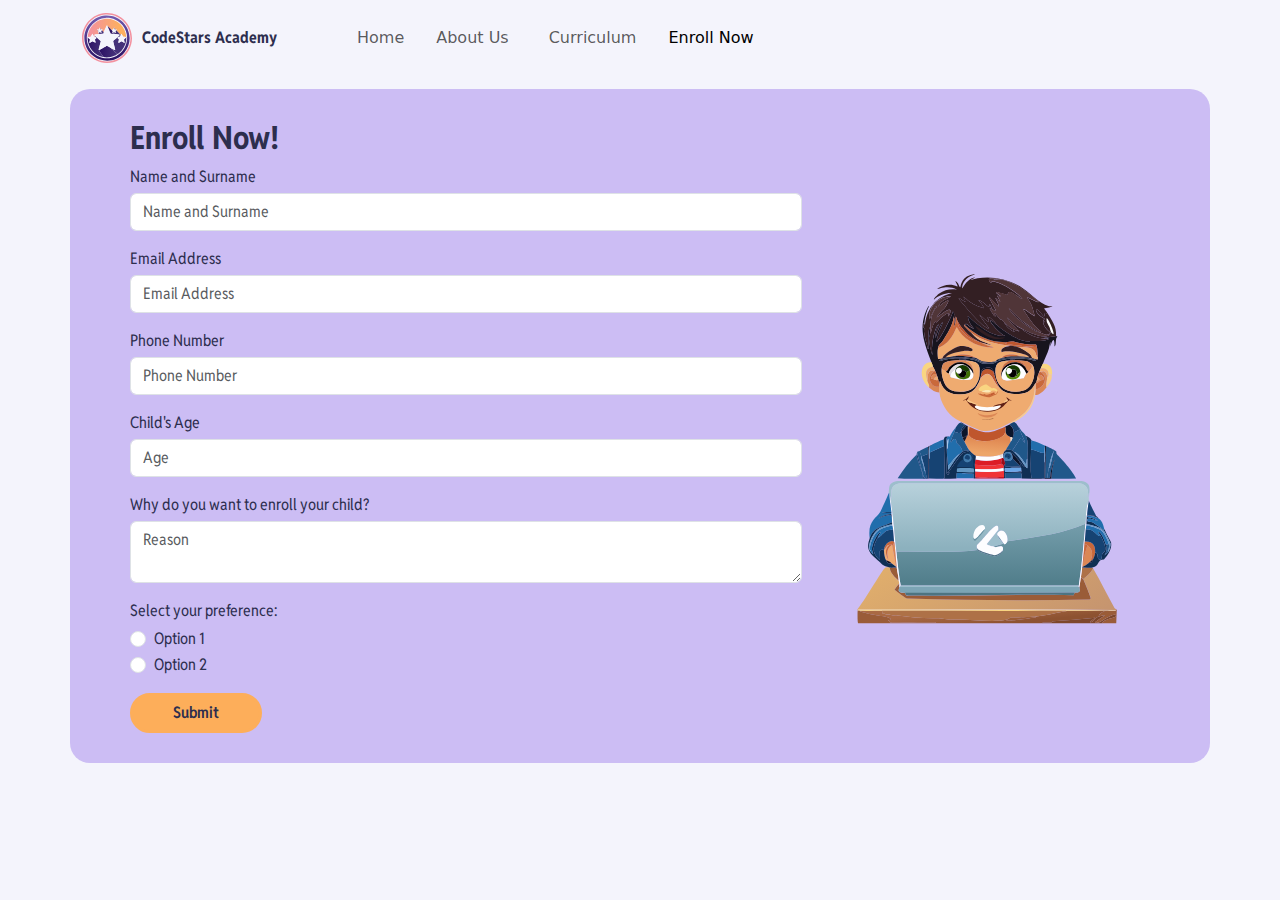
<file: pages/enroll.html>
<!DOCTYPE html>
<html lang="en">
<head>
    <meta charset="UTF-8">
    <meta name="viewport" content="width=device-width, initial-scale=1">
    <title>CodeStars Academy - Curriculum</title>

    <link href="https://cdn.jsdelivr.net/npm/bootstrap@5.3.3/dist/css/bootstrap.min.css" rel="stylesheet" integrity="sha384-QWTKZyjpPEjISv5WaRU9OFeRpok6YctnYmDr5pNlyT2bRjXh0JMhjY6hW+ALEwIH" crossorigin="anonymous">
    <script src="https://cdn.jsdelivr.net/npm/bootstrap@5.3.3/dist/js/bootstrap.bundle.min.js" integrity="sha384-YvpcrYf0tY3lHB60NNkmXc5s9fDVZLESaAA55NDzOxhy9GkcIdslK1eN7N6jIeHz" crossorigin="anonymous"></script>
    
    <link rel="stylesheet" href="../styles/main.css">
    <link rel="stylesheet" href="../styles/enroll.css">

</head>
<body>

    <!-- Navigation Bar -->
    <nav class="navbar navbar-expand-lg">
        <div class="container">
            <a class="navbar-brand" href="../index.html">
                <div class="brand-container">
                    <img src="../assets/CodeStars - Logo.svg" alt="logo" class="logo" width="50">
                    <h6>CodeStars Academy</h6>
                </div>
            </a>
          <button class="navbar-toggler" type="button" data-bs-toggle="collapse" data-bs-target="#navbarSupportedContent" aria-controls="navbarSupportedContent" aria-expanded="false" aria-label="Toggle navigation">
            <span class="navbar-toggler-icon"></span>
          </button>
          <div class="collapse navbar-collapse" id="navbarSupportedContent">
            <ul class="navbar-nav me-auto mb-2 mx-5 mb-lg-0">
              <li class="nav-item mx-2">
                <a class="nav-link" href="../index.html">Home</a>
              </li>
              <li class="nav-item mx-2">
                <a class="nav-link" href="aboutUs.html">About Us</a>
              </li>
              <li class="nav-item mx-2"></li>
                <a class="nav-link" href="curriculum.html">Curriculum</a>
              </li>
              <li class="nav-item mx-2"></li>
                <a class="nav-link active" aria-current="page" href="enroll.html">Enroll Now</a>
              </li>
            </ul>
          </div>
        </div>
      </nav>
    
      <!-- Enroll Form -->
    <section>
        <div class="container enroll-form">
            
            <form>
                <h2 class="mb-2">Enroll Now!</h2>
                <div class="row">
                    <!-- Form Section -->
                    <div class="col-md-8 col-12">
                        <div class="mb-3">
                            <label for="name" class="form-label mb-1">Name and Surname</label>
                            <input type="text" class="form-control" id="name" placeholder="Name and Surname">
                        </div>
                        <div class="mb-3">
                            <label for="email" class="form-label mb-1">Email Address</label>
                            <input type="email" class="form-control" id="email" placeholder="Email Address">
                        </div>
                        <div class="mb-3">
                            <label for="phone" class="form-label mb-1">Phone Number</label>
                            <input type="tel" class="form-control" id="phone" placeholder="Phone Number">
                        </div>
                        <div class="mb-3">
                            <label for="age" class="form-label mb-1">Child's Age</label>
                            <input type="number" class="form-control" id="age" placeholder="Age">
                        </div>
                        <div class="mb-3">
                            <label for="reason" class="form-label mb-1">Why do you want to enroll your child?</label>
                            <textarea class="form-control" id="reason" rows="2" placeholder="Reason"></textarea>
                        </div>
                        <!-- Radio Button Section -->
                        <div class="mb-3">
                            <label class="form-label mb-1">Select your preference:</label>
                            <div class="form-check">
                                <input class="form-check-input" type="radio" name="preference" id="option1" value="option1">
                                <label class="form-check-label" for="option1">
                                    Option 1
                                </label>
                            </div>
                            <div class="form-check">
                                <input class="form-check-input" type="radio" name="preference" id="option2" value="option2">
                                <label class="form-check-label" for="option2">
                                    Option 2
                                </label>
                            </div>
                        </div>

                        <button class="primary-btn">Submit</button>
                    </div>

                    <!-- Image Section (Hidden on small screens) -->
                    <div class="col-md-4 d-none d-md-flex justify-content-center align-items-center">
                        <img src="../assets/BoyIcon.svg" width="300" class="img-fluid" alt="Boy Icon">
                    </div>
                </div>
            </form>
        </div>
    </section>

</body>
</html>
</file>
<file: styles/main.css>
@import url('https://fonts.googleapis.com/css2?family=Reddit+Sans+Condensed:wght@200..900&family=Spicy+Rice&display=swap');

h1, h2, h3, h4, h5, h6{
    font-family: "Reddit Sans Condensed", sans-serif;
    font-optical-sizing: auto;
    font-weight: 700;
    font-style: normal;
    color: #2D2E4E;
}

p{
    font-family: "Reddit Sans Condensed", sans-serif;
    font-optical-sizing: auto;
    font-weight: 400;
    font-style: normal;
    color: #2D2E4E;
}

body{
    background-color: #F4F4FC;
}

.navbar{
    background-color: #F4F4FC;
}

.brand-container {
    display: flex;
    align-items: center; /* Vertically center the text with the image */
}

.brand-container img {
    margin-right: 10px; /* Add space between the logo and text */
}

.brand-container h6 {
    margin: 0; /* Remove default margin from h6 */
    font-size: 1rem; /* Adjust the font size to match */
}

.primary-btn{
    background-color: #FDAE5A;
    border: 3px solid #FDAE5A;
    border-radius: 20px;
    height: 40px;
    padding-right: 40px;
    padding-left: 40px;
    color:#2D2E4E;
    font-family: "Reddit Sans Condensed", sans-serif;
    font-optical-sizing: auto;
    font-weight: 600;
    font-style: normal;
}

.primary-btn:hover{
    background-color: transparent;
}

/* Footer */
footer {
    background-color: #333;
    color: white;
    padding: 20px;
    text-align: center;
}

.footer-content {
    display: flex;
    flex-direction: column;
    align-items: center;
}

.logo img {
    width: 100px; /* Adjust logo size */
}

.footer-nav {
    list-style-type: none;
    padding: 0;
}

.footer-nav li {
    display: inline;
    margin: 0 15px;
}

.footer-nav a {
    color: white;
    text-decoration: none;
}

.footer-nav a:hover {
    text-decoration: underline;
}

.social-media {
    margin: 15px 0;
}

.social-media a {
    color: white;
    margin: 0 10px;
}

.subscription-form {
    margin: 15px 0;
}

.subscription-form input {
    padding: 5px;
    border: none;
    border-radius: 5px;
}

.subscription-form button {
    padding: 5px 10px;
    background-color: #555;
    color: white;
    border: none;
    border-radius: 5px;
    cursor: pointer;
}

.subscription-form button:hover {
    background-color: #777;
}

.footer-bottom {
    margin-top: 20px;
}
</file>
<file: styles/enroll.css>
form{
    background-color: #CCBDF4;
    padding: 30px 60px;
    border-radius: 20px;
    font-family: "Reddit Sans Condensed", sans-serif;
    font-optical-sizing: auto;
    font-weight: 400;
    font-style: normal;
    color: #2D2E4E;
}

.enroll-form h2{
    margin-bottom: 20px;
}

.enroll-form {
    padding: 1% 0;
}

.enroll-form h2 {
    margin-bottom: 30px;
}

@media (max-width: 768px) {
    .enroll-form .form-label {
        font-size: 1rem;
    }
    form{
        margin-left: 20px;
        margin-right: 20px;
    }
    .enroll-form h2{
        margin-left: 20px;
    }
}
</file>
